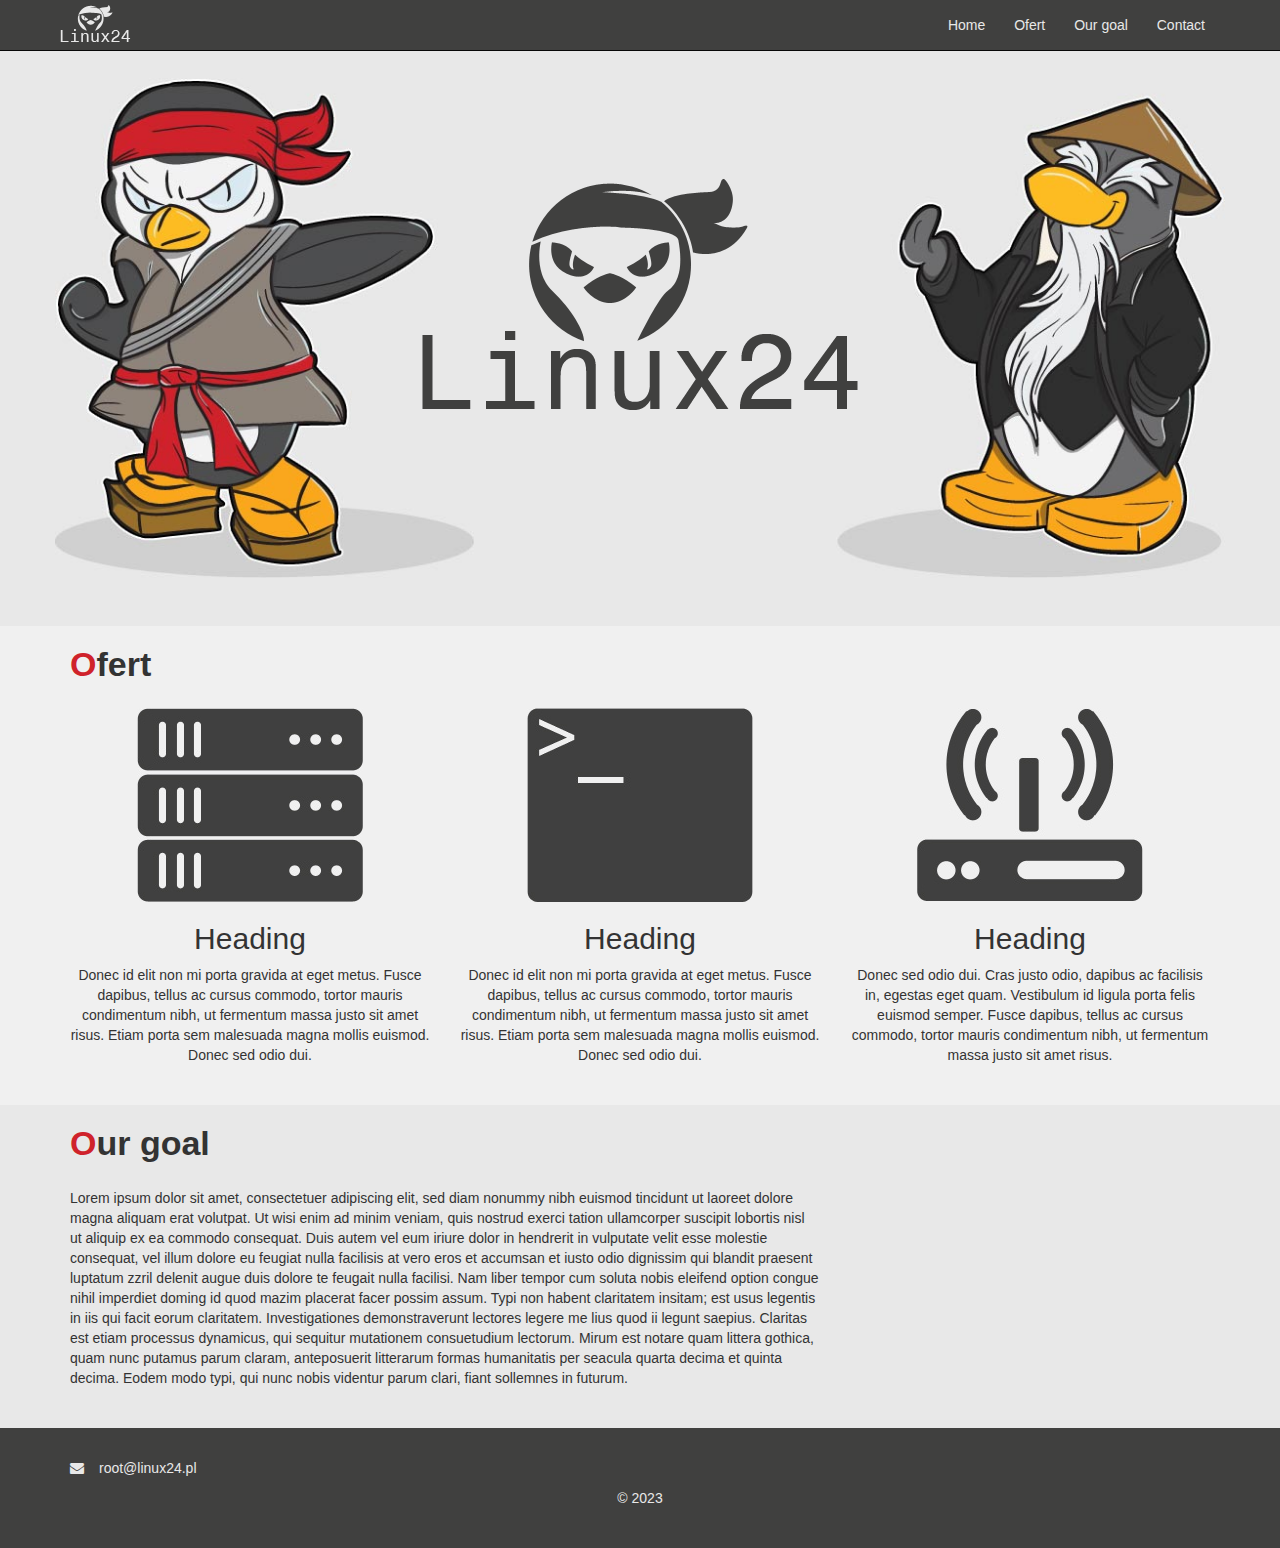
<file: index.html>
<!DOCTYPE html>
<html lang="en">
  <head>
    <meta charset="utf-8">
    <meta http-equiv="X-UA-Compatible" content="IE=edge">
    <meta name="viewport" content="width=device-width, initial-scale=1">
    <!-- The above 3 meta tags *must* come first in the head; any other head content must come *after* these tags -->
    <title>Linux24.pl</title>

    <!-- Bootstrap -->
    <link href="css/bootstrap.min.css" rel="stylesheet">
    <link href="css/layout.css" rel="stylesheet">
    <link href="css/font-awesome.min.css" rel="stylesheet">


    <!-- HTML5 shim and Respond.js for IE8 support of HTML5 elements and media queries -->
    <!-- WARNING: Respond.js doesn't work if you view the page via file:// -->
    <!--[if lt IE 9]>
      <script src="https://oss.maxcdn.com/html5shiv/3.7.3/html5shiv.min.js"></script>
      <script src="https://oss.maxcdn.com/respond/1.4.2/respond.min.js"></script>
    <![endif]-->
  </head>
  <body>
    

    <nav class="navbar navbar-inverse navbar-fixed-top">
      <div class="container">
        <div class="navbar-header">
          <button type="button" class="navbar-toggle collapsed" data-toggle="collapse" data-target="#navbar" aria-expanded="false" aria-controls="navbar">
            <span class="sr-only">Toggle navigation</span>
            <span class="icon-bar"></span>
            <span class="icon-bar"></span>
            <span class="icon-bar"></span>
          </button>
          <a class="navbar-brand" href="index.html#"><img src="images/linux24_logo_small.png" /></a>
        </div>
        <div id="navbar" class="navbar-collapse collapse">
          <a href="index.html#home">Home</a>
          <a href="index.html#s-1">Ofert</a>
          <a href="index.html#s-2">Our goal</a>
          <a href="index.html#s-4">Contact</a>
        </div><!--/.navbar-collapse -->
      </div>
    </nav>

    <!-- Main jumbotron for a primary marketing message or call to action -->
    <div id="home" class="jumbotron">
      <div class="container top-section">
        <img src="images/linux24_logo_big.png" class="img-responsive" />
      </div>
    </div>

    <div id="s-1" class="container section-1">
      <!-- Example row of columns -->
      <div class="row">
        <div class="col-md-12 section-title">
          <h2>Ofert</h2>
        </div>
        <div class="col-md-4">
          <p><img src="images/ico_rack.jpg" class="img-responsive" /></p>
          <h2 class="text-center">Heading</h2>
          <p class="text-center">

Donec id elit non mi porta gravida at eget metus. Fusce dapibus, tellus ac cursus commodo, tortor mauris condimentum nibh, ut fermentum massa justo sit amet risus. Etiam porta sem malesuada magna mollis euismod. Donec sed odio dui.
          
          </p>
        </div>
        <div class="col-md-4">
          <p><img src="images/ico_console.jpg" class="img-responsive" /></p>
          <h2 class="text-center">Heading</h2>
          <p class="text-center">

Donec id elit non mi porta gravida at eget metus. Fusce dapibus, tellus ac cursus commodo, tortor mauris condimentum nibh, ut fermentum massa justo sit amet risus. Etiam porta sem malesuada magna mollis euismod. Donec sed odio dui.
          
          </p>
       </div>
        <div class="col-md-4">
          <p><img src="images/ico_network.jpg" class="img-responsive" /></p>
          <h2 class="text-center">Heading</h2>
          <p class="text-center">

Donec sed odio dui. Cras justo odio, dapibus ac facilisis in, egestas eget quam. Vestibulum id ligula porta felis euismod semper. Fusce dapibus, tellus ac cursus commodo, tortor mauris condimentum nibh, ut fermentum massa justo sit amet risus.
          
          </p>
        </div>
      </div>
    </div> <!-- /container -->


    <div id="s-2" class="our-goal">
      <div class="container section-2">
        <!-- Example row of columns -->
        <div class="row">
          <div class="col-md-12 section-title">
            <h2>Our goal</h2>
          </div>
          <div class="col-md-8">
            <p>

Lorem ipsum dolor sit amet, consectetuer adipiscing elit, sed diam nonummy nibh euismod tincidunt ut laoreet dolore magna aliquam erat volutpat. Ut wisi enim ad minim veniam, quis nostrud exerci tation ullamcorper suscipit lobortis nisl ut aliquip ex ea commodo consequat. Duis autem vel eum iriure dolor in hendrerit in vulputate velit esse molestie consequat, vel illum dolore eu feugiat nulla facilisis at vero eros et accumsan et iusto odio dignissim qui blandit praesent luptatum zzril delenit augue duis dolore te feugait nulla facilisi. Nam liber tempor cum soluta nobis eleifend option congue nihil imperdiet doming id quod mazim placerat facer possim assum. Typi non habent claritatem insitam; est usus legentis in iis qui facit eorum claritatem. Investigationes demonstraverunt lectores legere me lius quod ii legunt saepius. Claritas est etiam processus dynamicus, qui sequitur mutationem consuetudium lectorum. Mirum est notare quam littera gothica, quam nunc putamus parum claram, anteposuerit litterarum formas humanitatis per seacula quarta decima et quinta decima. Eodem modo typi, qui nunc nobis videntur parum clari, fiant sollemnes in futurum.
            
            </p>
          </div>
        </div>
      </div> <!-- /container -->
    </div>


    <div id="s-3" class="certificates">
      <div class="container section-3">
        <!-- Example row of columns -->
      </div> <!-- /container -->
    </div>

    <footer id="s-4">
      <div class="container">
        <div class="row">
          <div class="col-md-4 text-left">
            <p><i class="fa fa-envelope" aria-hidden="true"></i><a href="mailto:root@linux24.pl">root@linux24.pl</a></p>
          </div>

          <div class="col-md-12">
            <p>&copy; 2023</p>
          </div>
        </div>
      </div>
    </footer>

    <!-- jQuery (necessary for Bootstrap's JavaScript plugins) -->
    <script src="https://ajax.googleapis.com/ajax/libs/jquery/1.12.4/jquery.min.js"></script>
    <!-- Include all compiled plugins (below), or include individual files as needed -->
    <script src="js/bootstrap.min.js"></script>


<script>
$(document).ready(function(){
  // Add smooth scrolling to all links
  $("a").on('click', function(event) {

    // Make sure this.hash has a value before overriding default behavior
    if (this.hash !== "") {
      // Prevent default anchor click behavior
      event.preventDefault();

      // Store hash
      var hash = this.hash;

      // Using jQuery's animate() method to add smooth page scroll
      // The optional number (800) specifies the number of milliseconds it takes to scroll to the specified area
      $('html, body').animate({
        scrollTop: $(hash).offset().top
      }, 800, function(){
   
        // Add hash (#) to URL when done scrolling (default click behavior)
        window.location.hash = hash;
      });
    } // End if
  });
});
</script>

  </body>
</html>
</file>
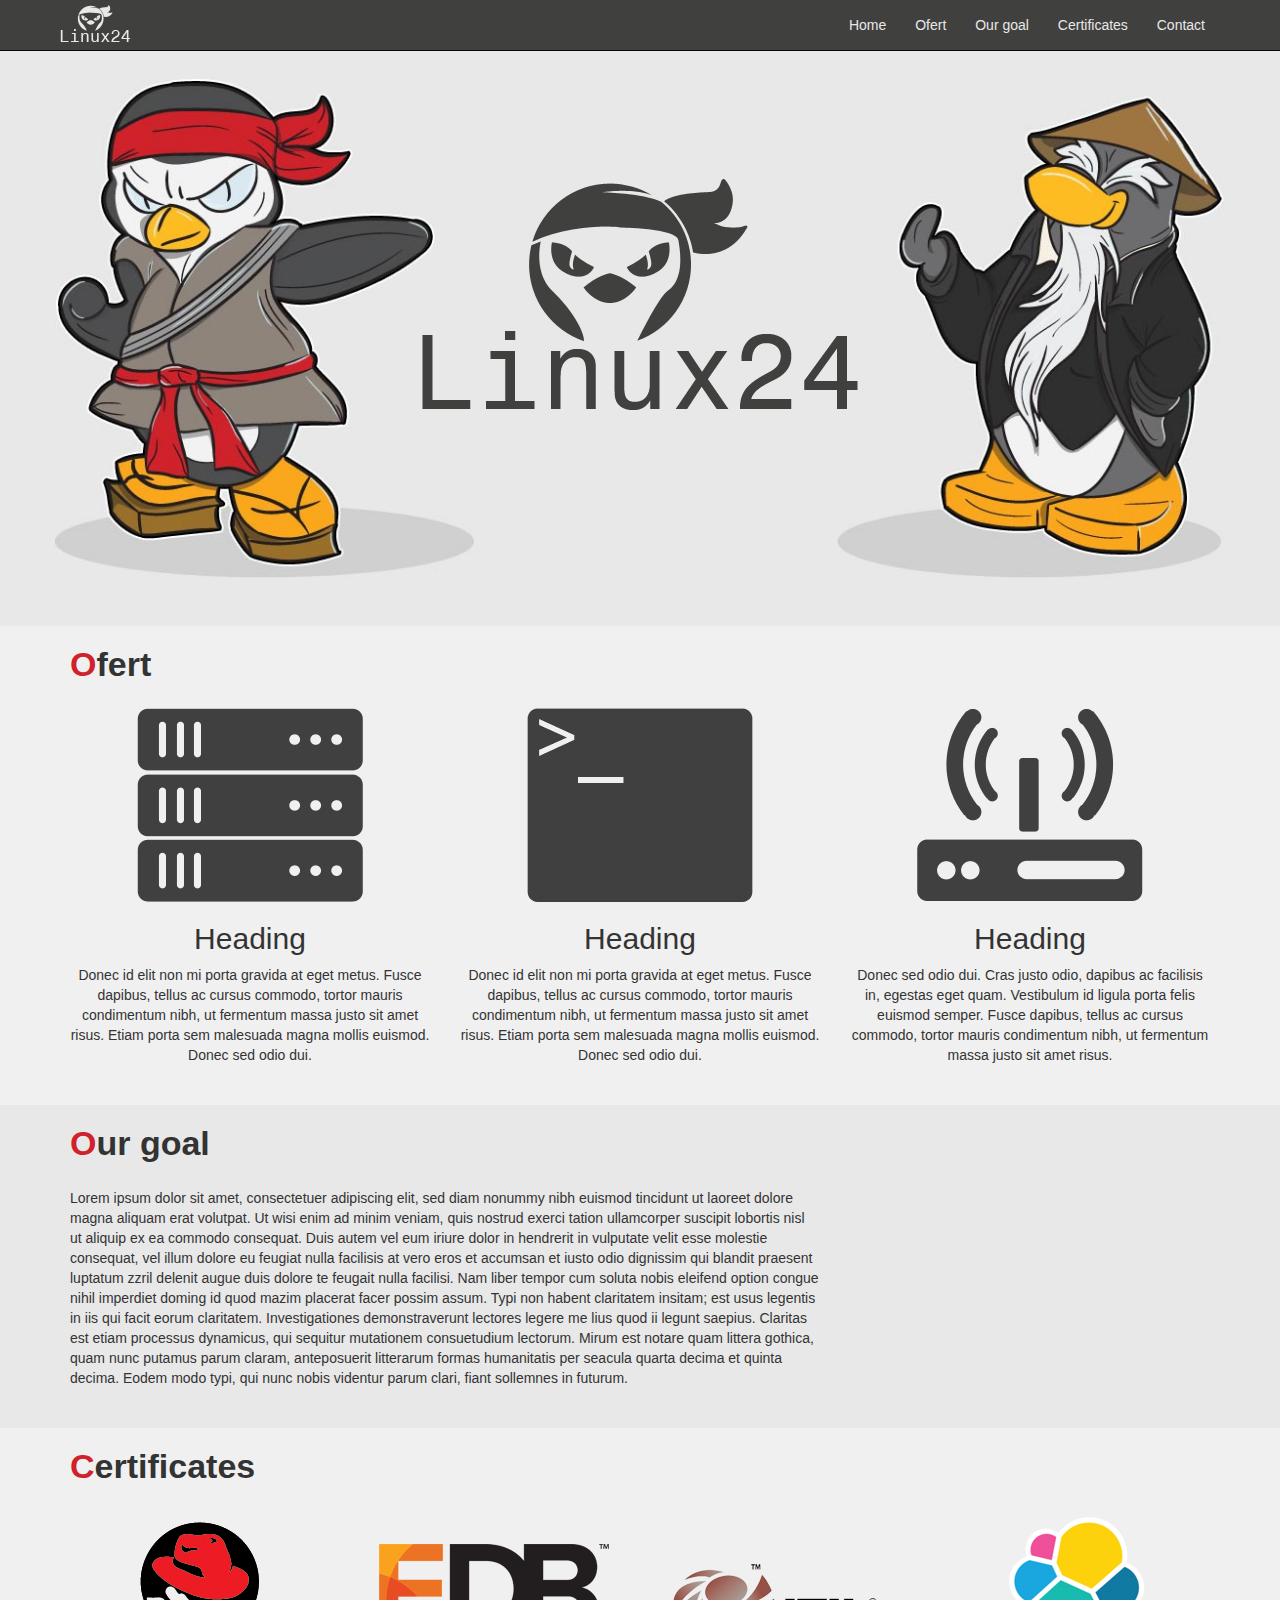
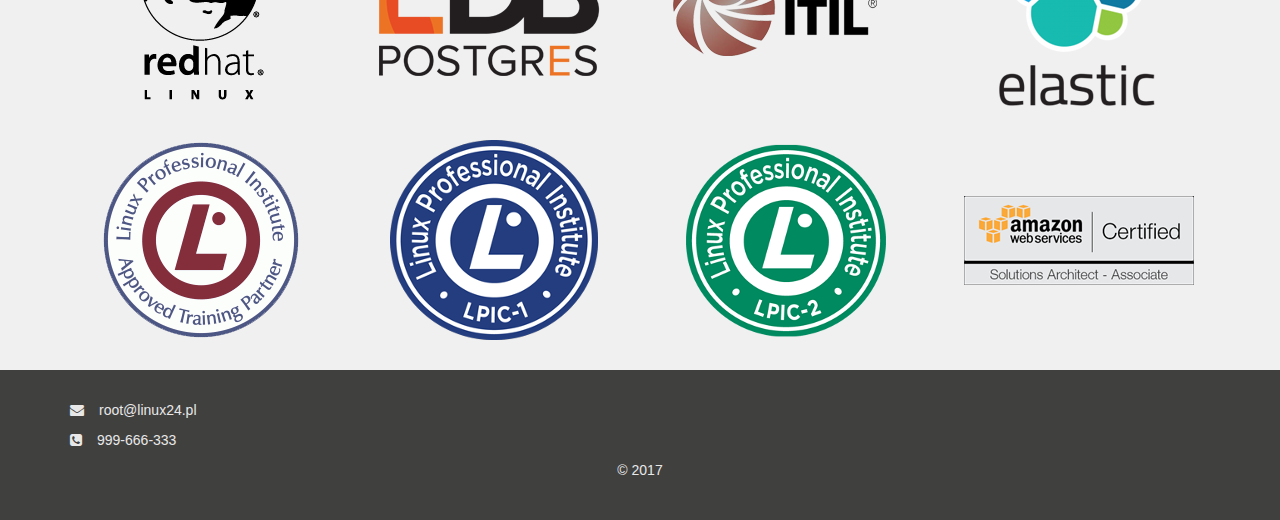
<file: robots.txt.html>
<!DOCTYPE html>
<html lang="en">
  <head>
    <meta charset="utf-8">
    <meta http-equiv="X-UA-Compatible" content="IE=edge">
    <meta name="viewport" content="width=device-width, initial-scale=1">
    <!-- The above 3 meta tags *must* come first in the head; any other head content must come *after* these tags -->
    <title>Linux24.pl</title>

    <!-- Bootstrap -->
    <link href="css/bootstrap.min.css" rel="stylesheet">
    <link href="css/layout.css" rel="stylesheet">
    <link href="css/font-awesome.min.css" rel="stylesheet">


    <!-- HTML5 shim and Respond.js for IE8 support of HTML5 elements and media queries -->
    <!-- WARNING: Respond.js doesn't work if you view the page via file:// -->
    <!--[if lt IE 9]>
      <script src="https://oss.maxcdn.com/html5shiv/3.7.3/html5shiv.min.js"></script>
      <script src="https://oss.maxcdn.com/respond/1.4.2/respond.min.js"></script>
    <![endif]-->
  </head>
  <body>
    

    <nav class="navbar navbar-inverse navbar-fixed-top">
      <div class="container">
        <div class="navbar-header">
          <button type="button" class="navbar-toggle collapsed" data-toggle="collapse" data-target="#navbar" aria-expanded="false" aria-controls="navbar">
            <span class="sr-only">Toggle navigation</span>
            <span class="icon-bar"></span>
            <span class="icon-bar"></span>
            <span class="icon-bar"></span>
          </button>
          <a class="navbar-brand" href="robots.txt.html#"><img src="images/linux24_logo_small.png" /></a>
        </div>
        <div id="navbar" class="navbar-collapse collapse">
          <a href="robots.txt.html#home">Home</a>
          <a href="robots.txt.html#s-1">Ofert</a>
          <a href="robots.txt.html#s-2">Our goal</a>
          <a href="robots.txt.html#s-3">Certificates</a>
          <a href="robots.txt.html#s-4">Contact</a>
        </div><!--/.navbar-collapse -->
      </div>
    </nav>

    <!-- Main jumbotron for a primary marketing message or call to action -->
    <div id="home" class="jumbotron">
      <div class="container top-section">
        <img src="images/linux24_logo_big.png" class="img-responsive" />
      </div>
    </div>

    <div id="s-1" class="container section-1">
      <!-- Example row of columns -->
      <div class="row">
        <div class="col-md-12 section-title">
          <h2>Ofert</h2>
        </div>
        <div class="col-md-4">
          <p><img src="images/ico_rack.jpg" class="img-responsive" /></p>
          <h2 class="text-center">Heading</h2>
          <p class="text-center">

Donec id elit non mi porta gravida at eget metus. Fusce dapibus, tellus ac cursus commodo, tortor mauris condimentum nibh, ut fermentum massa justo sit amet risus. Etiam porta sem malesuada magna mollis euismod. Donec sed odio dui.
          
          </p>
        </div>
        <div class="col-md-4">
          <p><img src="images/ico_console.jpg" class="img-responsive" /></p>
          <h2 class="text-center">Heading</h2>
          <p class="text-center">

Donec id elit non mi porta gravida at eget metus. Fusce dapibus, tellus ac cursus commodo, tortor mauris condimentum nibh, ut fermentum massa justo sit amet risus. Etiam porta sem malesuada magna mollis euismod. Donec sed odio dui.
          
          </p>
       </div>
        <div class="col-md-4">
          <p><img src="images/ico_network.jpg" class="img-responsive" /></p>
          <h2 class="text-center">Heading</h2>
          <p class="text-center">

Donec sed odio dui. Cras justo odio, dapibus ac facilisis in, egestas eget quam. Vestibulum id ligula porta felis euismod semper. Fusce dapibus, tellus ac cursus commodo, tortor mauris condimentum nibh, ut fermentum massa justo sit amet risus.
          
          </p>
        </div>
      </div>
    </div> <!-- /container -->


    <div id="s-2" class="our-goal">
      <div class="container section-2">
        <!-- Example row of columns -->
        <div class="row">
          <div class="col-md-12 section-title">
            <h2>Our goal</h2>
          </div>
          <div class="col-md-8">
            <p>

Lorem ipsum dolor sit amet, consectetuer adipiscing elit, sed diam nonummy nibh euismod tincidunt ut laoreet dolore magna aliquam erat volutpat. Ut wisi enim ad minim veniam, quis nostrud exerci tation ullamcorper suscipit lobortis nisl ut aliquip ex ea commodo consequat. Duis autem vel eum iriure dolor in hendrerit in vulputate velit esse molestie consequat, vel illum dolore eu feugiat nulla facilisis at vero eros et accumsan et iusto odio dignissim qui blandit praesent luptatum zzril delenit augue duis dolore te feugait nulla facilisi. Nam liber tempor cum soluta nobis eleifend option congue nihil imperdiet doming id quod mazim placerat facer possim assum. Typi non habent claritatem insitam; est usus legentis in iis qui facit eorum claritatem. Investigationes demonstraverunt lectores legere me lius quod ii legunt saepius. Claritas est etiam processus dynamicus, qui sequitur mutationem consuetudium lectorum. Mirum est notare quam littera gothica, quam nunc putamus parum claram, anteposuerit litterarum formas humanitatis per seacula quarta decima et quinta decima. Eodem modo typi, qui nunc nobis videntur parum clari, fiant sollemnes in futurum.
            
            </p>
          </div>
        </div>
      </div> <!-- /container -->
    </div>


    <div id="s-3" class="certificates">
      <div class="container section-3">
        <!-- Example row of columns -->
        <div class="row">
          <div class="col-md-12 section-title">
            <h2>Certificates</h2>
          </div>

          <div class="col-md-3"><img src="images/cert/red_hat.png" class="img-responsive" /></div>
          <div class="col-md-3"><img src="images/cert/postgres.png" class="img-responsive" /></div>
          <div class="col-md-3"><img src="images/cert/itil.png" class="img-responsive" /></div>
          <div class="col-md-3"><img src="images/cert/elastic.png" class="img-responsive" /></div>

          <div class="col-md-3"><img src="images/cert/linux_1.png" class="img-responsive" /></div>
          <div class="col-md-3"><img src="images/cert/linux_2.png" class="img-responsive" /></div>
          <div class="col-md-3"><img src="images/cert/linux_3.png" class="img-responsive" /></div>
          <div class="col-md-3"><img src="images/cert/amazon.png" class="img-responsive" /></div>

        </div>
      </div> <!-- /container -->
    </div>

    <footer id="s-4">
      <div class="container">
        <div class="row">
          <div class="col-md-4 text-left">
            <p><i class="fa fa-envelope" aria-hidden="true"></i><a href="mailto:root@linux24.pl">root@linux24.pl</a></p>
            <p><i class="fa fa-phone-square" aria-hidden="true"></i><a href="tel:999666333">999-666-333</a></p>
          </div>

          <div class="col-md-12">
            <p>&copy; 2017</p>
          </div>
        </div>
      </div>
    </footer>

    <!-- jQuery (necessary for Bootstrap's JavaScript plugins) -->
    <script src="https://ajax.googleapis.com/ajax/libs/jquery/1.12.4/jquery.min.js"></script>
    <!-- Include all compiled plugins (below), or include individual files as needed -->
    <script src="js/bootstrap.min.js"></script>


<script>
$(document).ready(function(){
  // Add smooth scrolling to all links
  $("a").on('click', function(event) {

    // Make sure this.hash has a value before overriding default behavior
    if (this.hash !== "") {
      // Prevent default anchor click behavior
      event.preventDefault();

      // Store hash
      var hash = this.hash;

      // Using jQuery's animate() method to add smooth page scroll
      // The optional number (800) specifies the number of milliseconds it takes to scroll to the specified area
      $('html, body').animate({
        scrollTop: $(hash).offset().top
      }, 800, function(){
   
        // Add hash (#) to URL when done scrolling (default click behavior)
        window.location.hash = hash;
      });
    } // End if
  });
});
</script>

  </body>
</html>
</file>
<file: css/layout.css>
body{background: #f0f0f0;}
nav.navbar{background: #40403f;}
a.navbar-brand{padding: 5px;}
#navbar{float: right;padding-top: 15px;}
#navbar a{font-size: 14px;color: #e8e8e8;margin-right: 15px;padding: 5px;-webkit-transition: all 1s ease-in-out;transition: all 1s ease-in-out;}
#navbar a:last-child{margin-right: 0px;}
#navbar a:hover{text-decoration: none;border-bottom: 1px solid #e8e8e8;}
.jumbotron,
.our-goal{background:#e8e8e8;margin-bottom: 0;}
.jumbotron .container.top-section{margin-top: 30px;min-height: 500px;background: url(../images/ping_1.jpg) bottom left no-repeat, url(../images/ping_2.jpg) bottom right no-repeat;background-size: contain;}
.jumbotron .container img{margin-top: 100px;}
.jumbotron .container img,
.certificates .container img{float: none;margin-left: auto;margin-right: auto;}
.section-1{padding-bottom: 30px;}
.section-1 p img{float: none;margin-right: auto;margin-left: auto}
.section-2{padding-bottom: 30px;}
.section-title{margin-bottom: 15px;}
.section-title h2{font-size: 34px;font-weight: bold;}
.section-title h2:first-letter{color: #cf222b;}
.certificates .container img{margin-bottom: 30px;}
footer{padding-top: 30px;padding-bottom: 30px;background: #40403f;color: #e8e8e8;text-align: center;}
footer .container i{margin-right: 15px;}
footer .container a{color: #e8e8e8;}
footer .container a:hover{color: #e8e8e8;}
</file>
